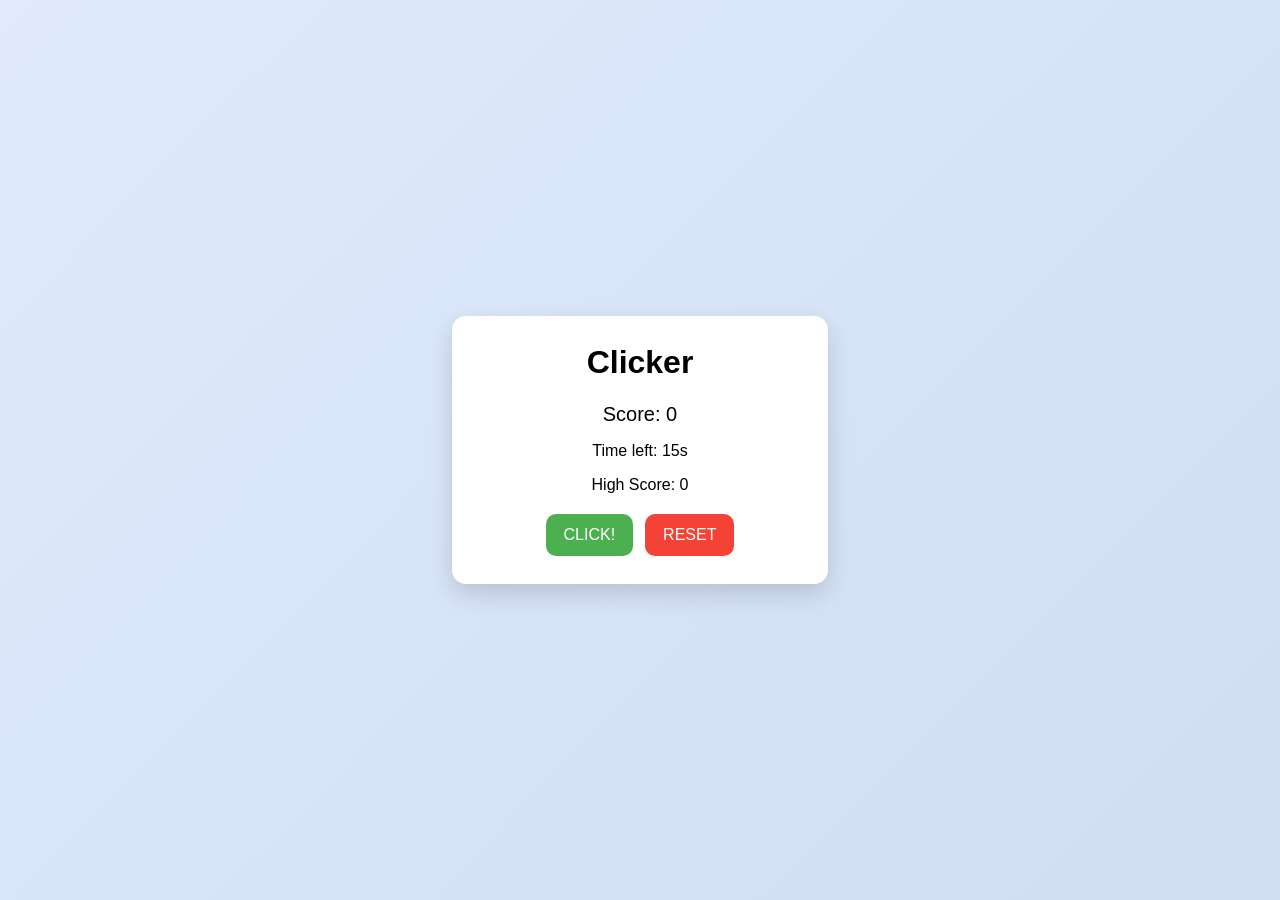
<file: thanasis-clicker/index.html>
<!doctype html>
<html lang="el">
<head>
  <meta charset="UTF-8">
  <meta name="viewport" content="width=device-width, initial-scale=1.0">
  <meta name="description" content="Simple clicker game with timer and high score">
  <title>Clicker Game</title>

  <link rel="stylesheet" href="Clicker.css">
</head>
<body>

  <main class="card">
  <h1>Clicker</h1>

  <p class="score">
    Score: <span id="score">0</span>
  </p>

  <p>
  Time left: <span id="time">15</span>s
  </p>

  <p>
  High Score: <span id="highScore">0</span>
  </p>

  <div class="buttons">
    <button id="clickBtn" class="btn primary">CLICK!</button>
    <button id="resetBtn" class="btn danger">RESET</button>
  </div>
</main>


  <script src="Clicker.js"></script>
</body>
</html>
</file>
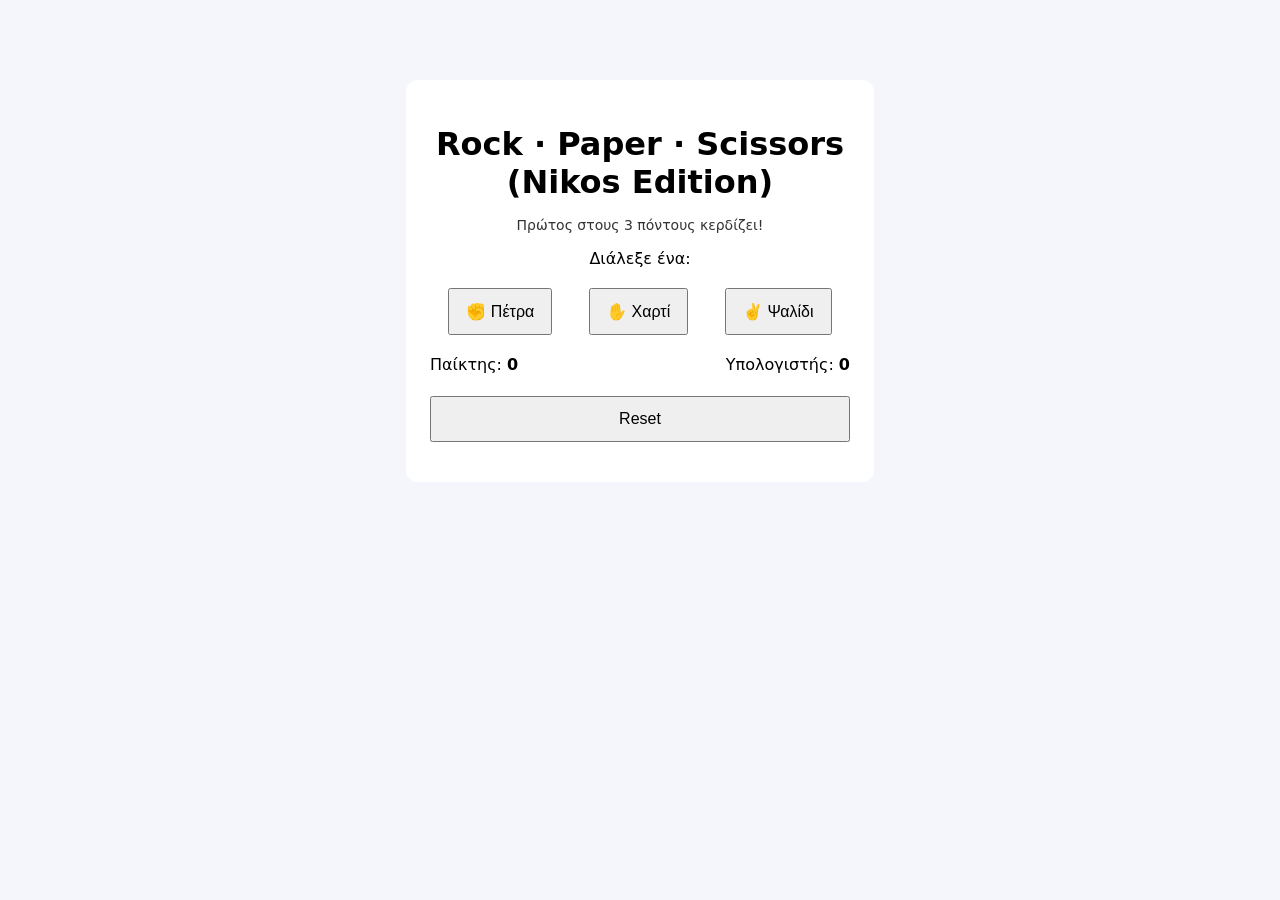
<file: games/game-nikos/index.html>
<!doctype html>
<html lang="el">
<head>
  <meta charset="utf-8" />
  <meta name="viewport" content="width=device-width, initial-scale=1" />
  <title>Game Nikos – Rock Paper Scissors</title>
  <link rel="stylesheet" href="style.css" />
</head>

<body>
  <main class="card">
    <h1>Rock · Paper · Scissors (Nikos Edition)</h1>
    <p class="hint">Πρώτος στους 3 πόντους κερδίζει!</p>

    <p>Διάλεξε ένα:</p>
    <div class="buttons">
      <button type="button" data-choice="rock">✊ Πέτρα</button>
      <button type="button" data-choice="paper">✋ Χαρτί</button>
      <button type="button" data-choice="scissors">✌️ Ψαλίδι</button>
    </div>

    <div class="score">
      <span>Παίκτης: <b id="pScore">0</b></span>
      <span>Υπολογιστής: <b id="cScore">0</b></span>
    </div>

    <button type="button" id="reset">Reset</button>

    <p id="result"></p>
  </main>

  <script src="game.js"></script>
</body>
</html>
</file>
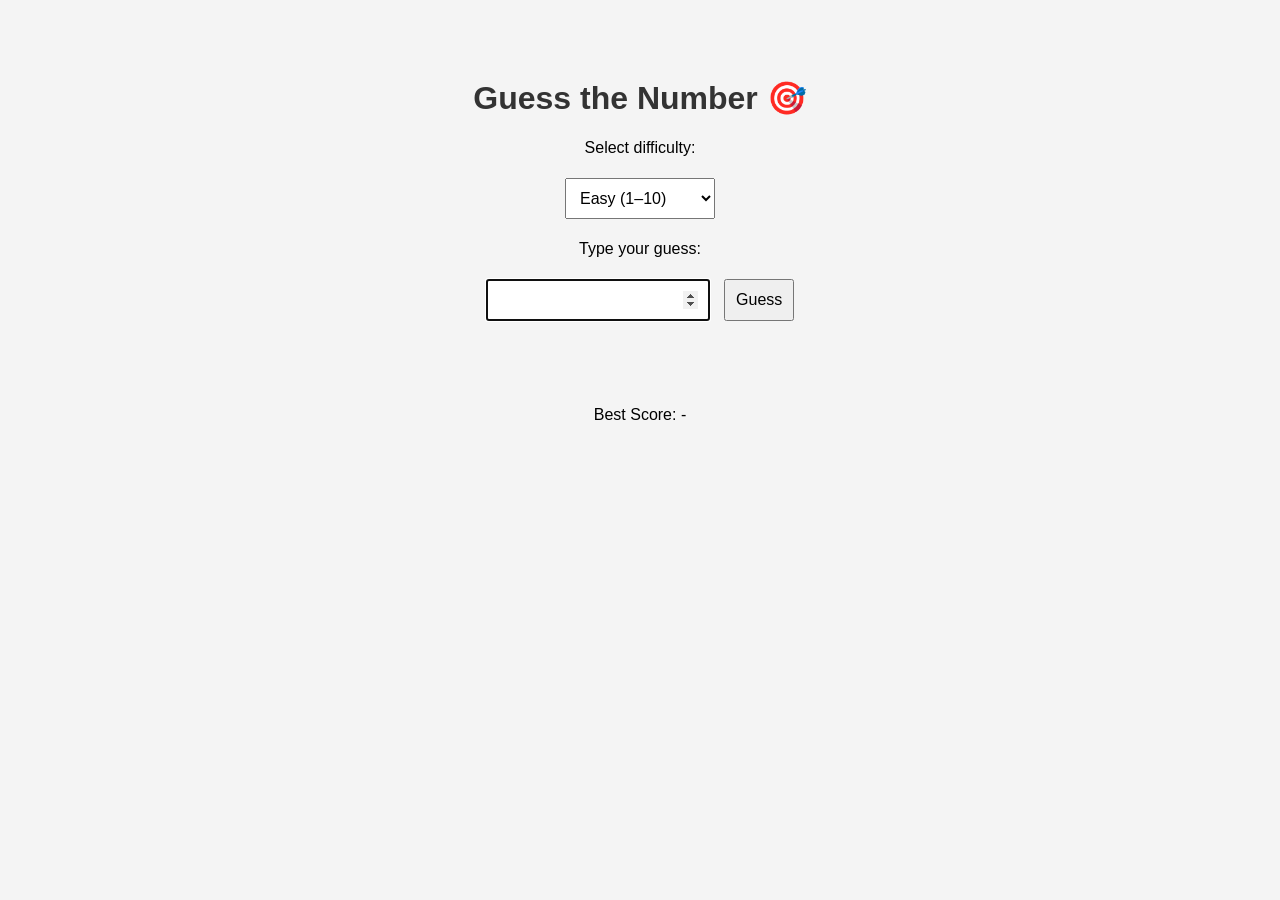
<file: games/game-tasos/index2.html>
<!DOCTYPE html>
<html lang="en">
<head>
  <meta charset="UTF-8">
  <title>Guess the Number - Advanced</title>
  <style>
    body {
      font-family: Arial, sans-serif;
      background: #f4f4f4;
      text-align: center;
      padding: 50px;
    }

    h1 {
      color: #333;
    }

    input, select, button {
      padding: 10px;
      font-size: 16px;
      margin: 5px;
    }

    #output {
      font-size: 18px;
      margin-top: 20px;
      min-height: 40px;
    }

    .score-board {
      margin-top: 20px;
    }
  </style>
</head>

<body>
  <h1>Guess the Number 🎯</h1>

  <p>Select difficulty:</p>
  <select id="difficulty">
    <option value="10">Easy (1–10)</option>
    <option value="50">Medium (1–50)</option>
    <option value="100">Hard (1–100)</option>
  </select>

  <p>Type your guess:</p>
  <input type="number" id="guessInput">
  <button onclick="checkGuess()">Guess</button>

  <p id="output"></p>

  <div class="score-board">
    <p id="bestScore">Best Score: -</p>
  </div>

  <script>
    let secretNumber;
    let attempts;
    let maxRange;
    let bestScores = { 10: null, 50: null, 100: null };

    function startGame() {
      maxRange = Number(document.getElementById("difficulty").value);
      secretNumber = Math.floor(Math.random() * maxRange) + 1;
      attempts = 0;
      document.getElementById("guessInput").value = "";
      document.getElementById("output").textContent = "";
      updateBestScore();
      document.getElementById("guessInput").focus();
    }

    function checkGuess() {
      const guess = Number(document.getElementById("guessInput").value);
      const output = document.getElementById("output");

      if (!guess || guess < 1 || guess > maxRange) {
        output.textContent = `⚠️ Please enter a number between 1 and ${maxRange}.`;
        return;
      }

      attempts++;

      if (guess === secretNumber) {
        output.innerHTML = `
          🎉 Correct! You guessed it in ${attempts} tries.<br>
          <button onclick="startGame()">Play Again</button>
        `;
        // Update best score
        if (!bestScores[maxRange] || attempts < bestScores[maxRange]) {
          bestScores[maxRange] = attempts;
          updateBestScore();
        }
      } else if (guess < secretNumber) {
        output.textContent = "📉 Too low! Try again.";
      } else {
        output.textContent = "📈 Too high! Try again.";
      }

      document.getElementById("guessInput").value = "";
      document.getElementById("guessInput").focus();
    }

    function updateBestScore() {
      const scoreText = bestScores[maxRange] ? bestScores[maxRange] : "-";
      document.getElementById("bestScore").textContent = `Best Score: ${scoreText}`;
    }

    // Start the game initially
    startGame();

    // Enter key support
    document.getElementById("guessInput").addEventListener("keydown", function(e) {
      if (e.key === "Enter") {
        checkGuess();
      }
    });

    // Change difficulty resets the game
    document.getElementById("difficulty").addEventListener("change", startGame);
  </script>
</body>
</html>
</file>
<file: thanasis-clicker/Clicker.css>
body {
  font-family: Arial, sans-serif;
  background: linear-gradient(135deg, #e0eafc, #cfdef3);
  display: grid;
  place-items: center;
  height: 100vh;
  margin: 0;
}


.card {
  background: #ffffff;
  padding: 28px;
  border-radius: 14px;
  width: 320px;
  text-align: center;
  box-shadow: 0 10px 25px rgba(0, 0, 0, 0.15);
}


h1 {
  margin-top: 0;
}

.score {
  font-size: 20px;
  margin: 16px 0;
}


.buttons {
  display: flex;
  gap: 12px;
  justify-content: center;
  margin-top: 20px;
}

.btn {
  padding: 12px 18px;
  font-size: 16px;
  border: none;
  border-radius: 10px;
  cursor: pointer;
  transition: transform 0.1s ease, opacity 0.1s ease;
}

.btn:hover {
  opacity: 0.9;
  transform: scale(1.05);
}

.primary {
  background: #4caf50;
  color: #ffffff;
}

.danger {
  background: #f44336;
  color: #ffffff;
}

.btn:disabled {
  background: #9e9e9e;
  cursor: not-allowed;
  transform: none;
}
</file>
<file: games/game-nikos/style.css>
body { font-family: system-ui, Arial; background: #f4f6fb; margin: 0; }
.card { max-width: 420px; margin: 80px auto; background: #fff; padding: 24px; border-radius: 12px; text-align: center; }
.buttons { display: flex; justify-content: space-around; margin: 20px 0; }
button { padding: 12px 16px; font-size: 16px; cursor: pointer; }
#result { font-weight: 700; margin-top: 16px; }
.score { display: flex; justify-content: space-between; margin: 12px 0; }
#reset { margin-top: 10px; width: 100%; }
.hint { margin-top: -6px; opacity: 0.8; font-size: 14px; }
</file>
